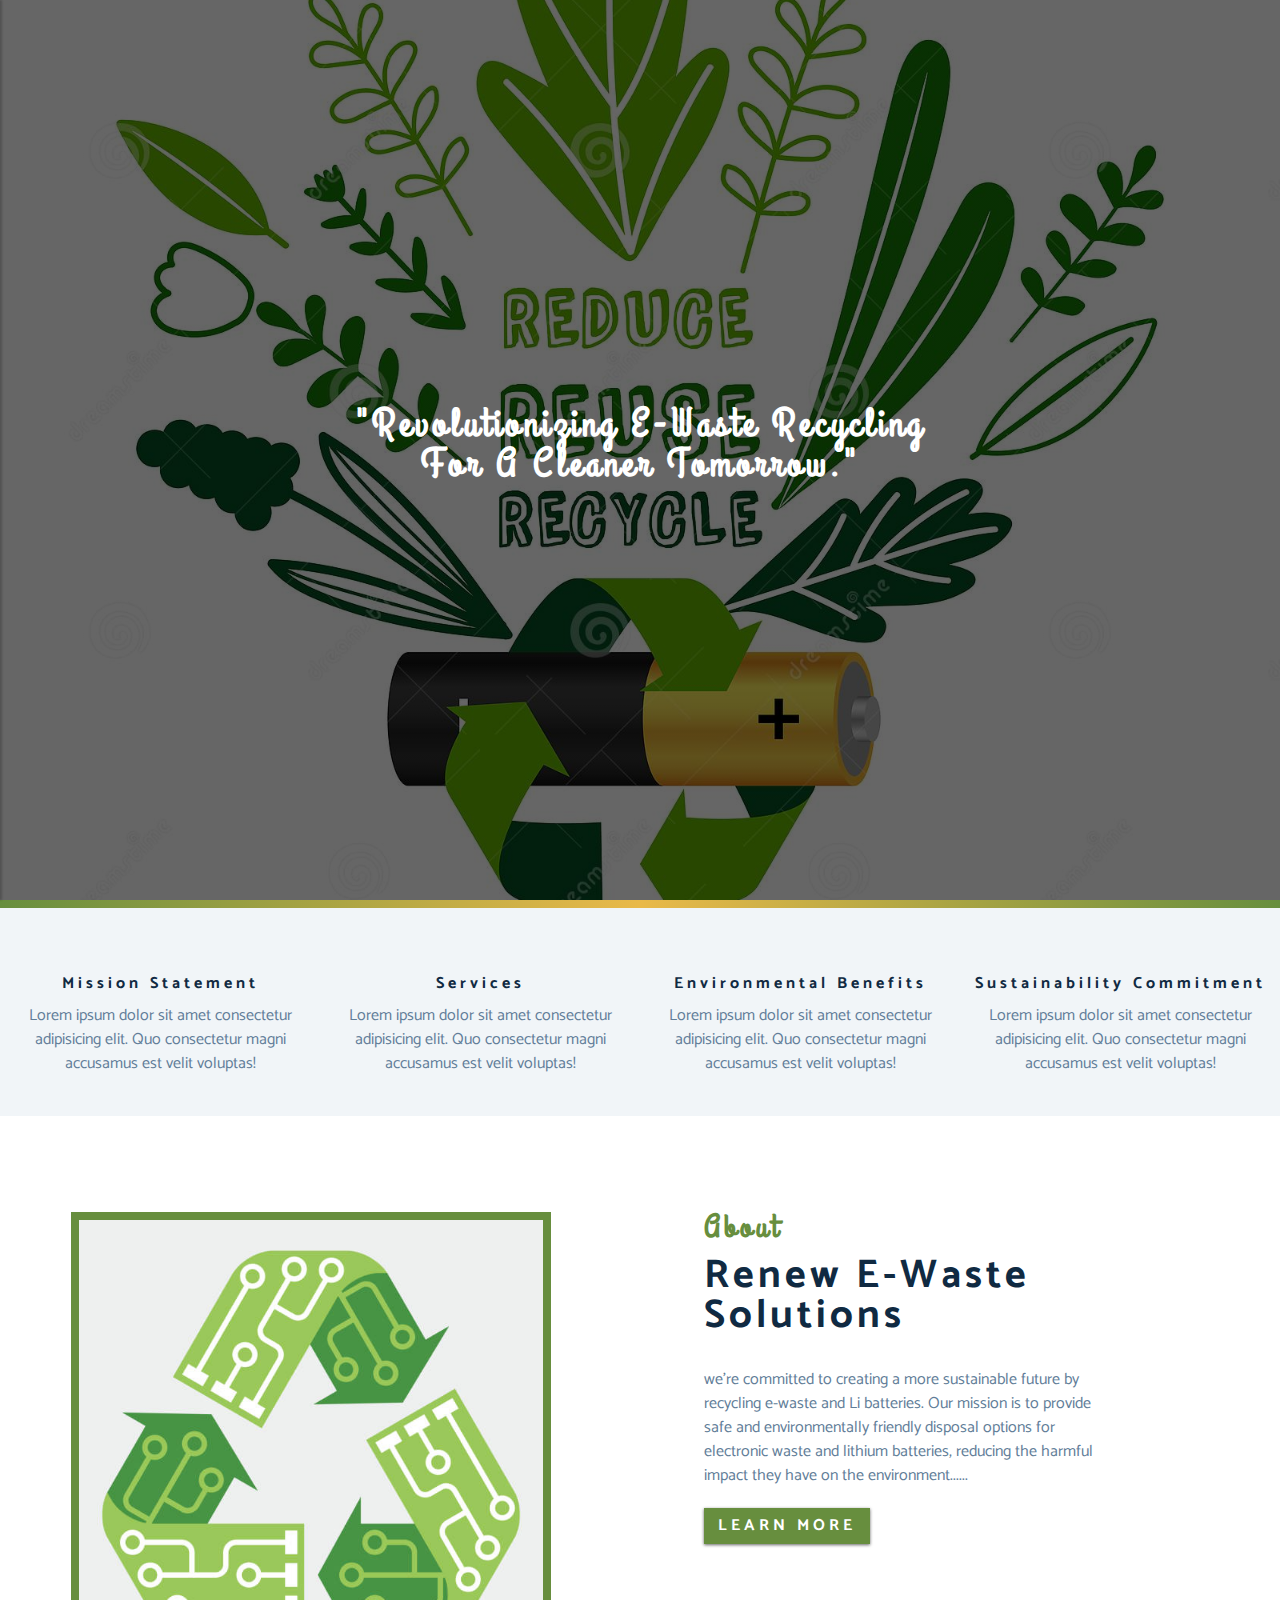
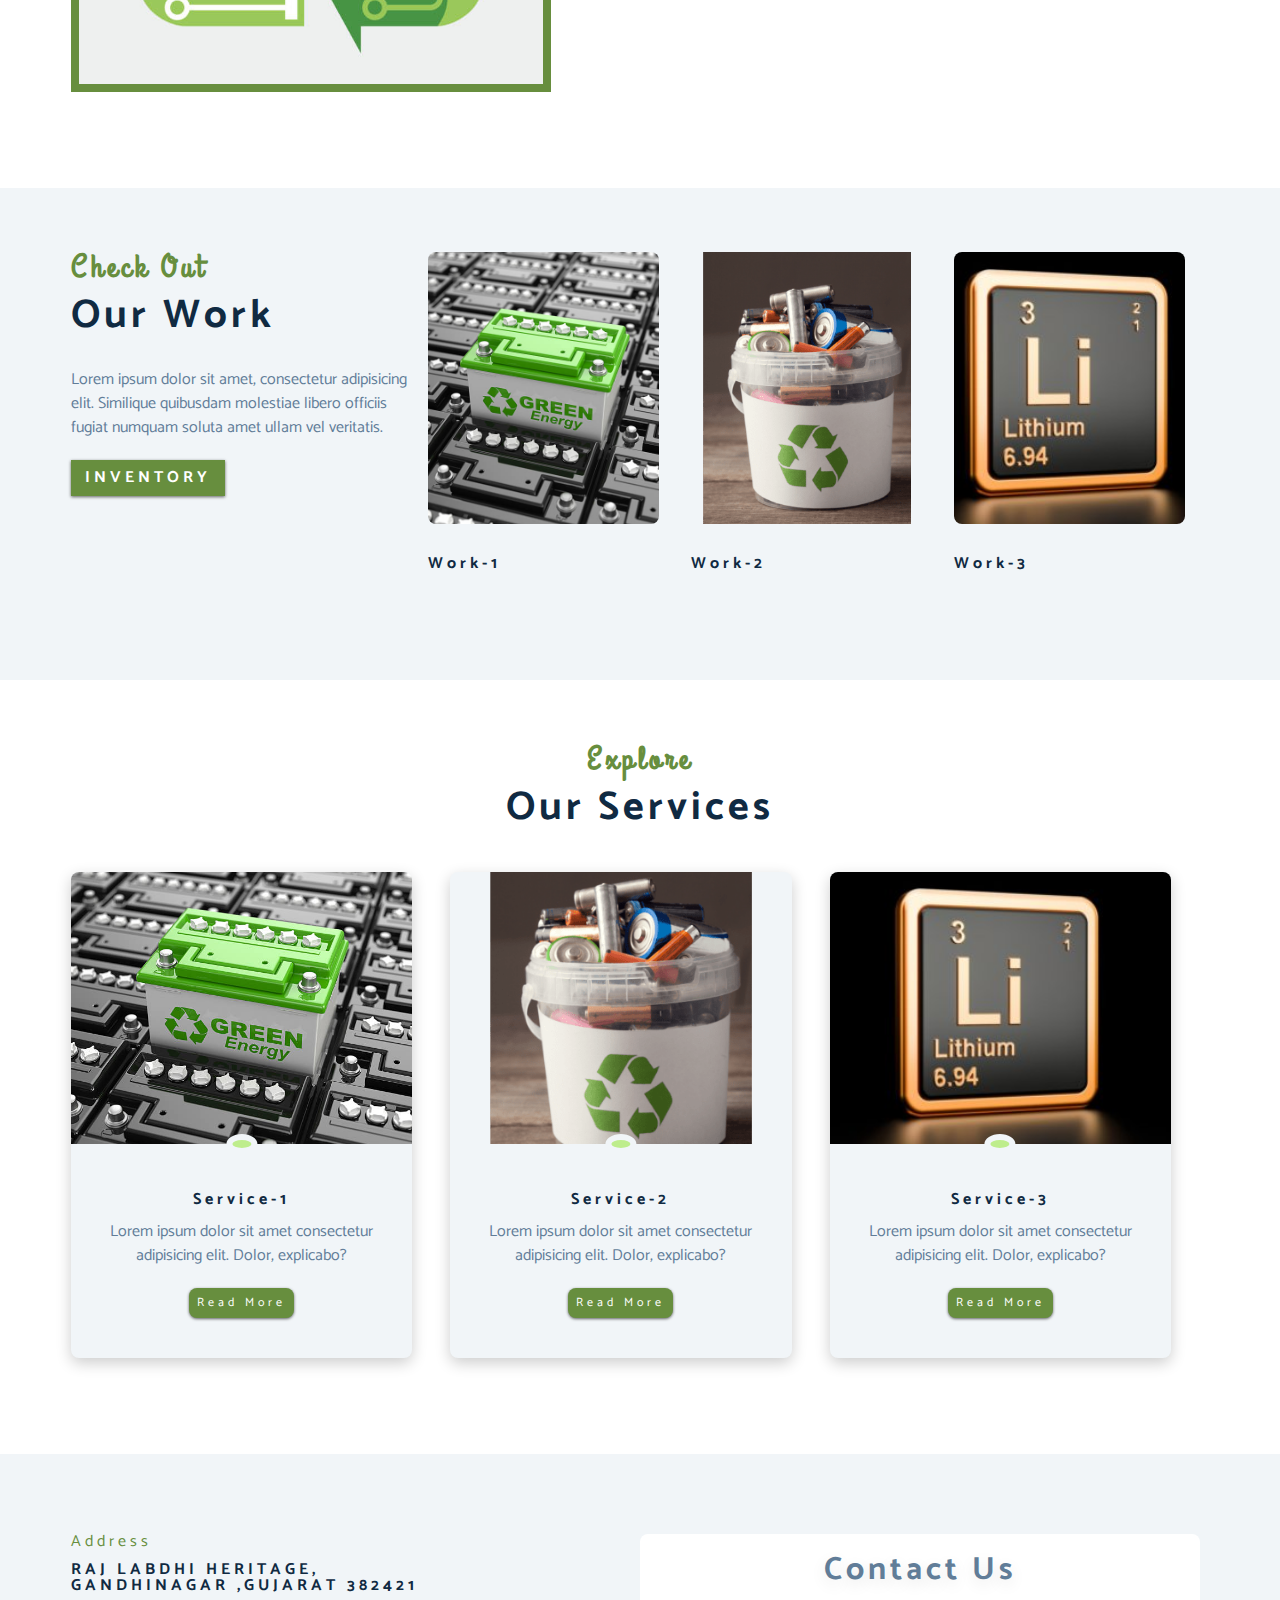
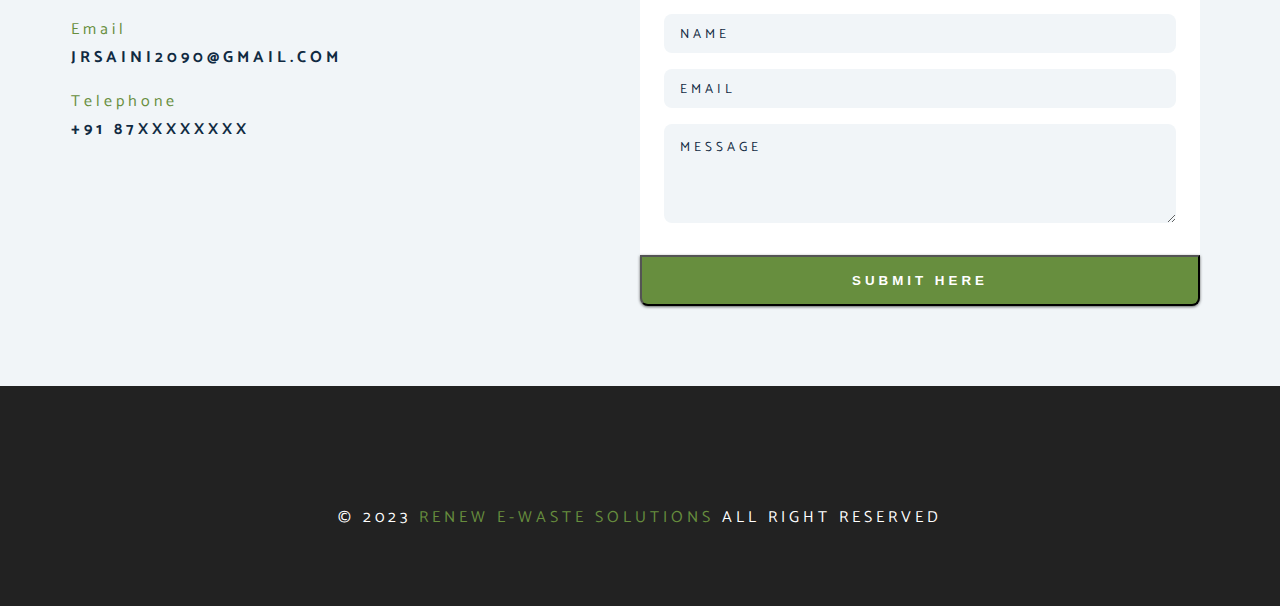
<file: index.html>
<!DOCTYPE html>
<html lang="en">
  <head>
    <meta charset="UTF-8" />
    <meta name="viewport" content="width=device-width, initial-scale=1.0" />
    <meta http-equiv="X-UA-Compatible" content="ie=edge" />
    <title></title>
    <!-- font-awesome -->
    <link rel="stylesheet" href="https://cdnjs.cloudflare.com/ajax/libs/font-awesome/6.4.0/css/all.min.css" integrity="sha512-iecdLmaskl7CVkqkXNQ/ZH/XLlvWZOJyj7Yy7tcenmpD1ypASozpmT/E0iPtmFIB46ZmdtAc9eNBvH0H/ZpiBw==" crossorigin="anonymous" referrerpolicy="no-referrer" />
    <!-- custom css -->
    <link rel="stylesheet" href="./css/styles.css" />
  </head>
  <body>
    <!-- NavBar -->
    <!-- Start of Nav Btn -->
    <span class="nav-btn" id="nav-btn">
      <i class="fa fa-bars"></i>
    </span>
    <!-- End of Nav-btn -->
    <nav id="navbar" class="navbar">
      <div class="navbar-header">
        <span class="nav-close" id="nav-close">
          <i class="fas fa-times"></i>
        </span>
      </div>
      <ul class="nav-items">
        <li><a href="index.html" class="nav-link">Home</a></li>
        <li><a href="skills.html" class="nav-link">Skills</a></li>
        <li><a href="about.html" class="nav-link">About</a></li>
        <li><a href="products.html" class="nav-link">Products</a></li>
      </ul>
    </nav>

    <!-- Start of Header -->
    <header class="header">
      <div class="banner">
        <h2>"Revolutionizing e-waste recycling for a cleaner tomorrow."</h2>
     
      </div>
    </header>
    <!-- End of Header -->

    <!-- Start of Content Divider -->
    <div class="content-divider"></div>
    <!-- End of Content Divider -->
    <script src="app.js"></script>

    <!-- Start of Skills -->
    <section class="skills clearfix">
      <!-- Skill-one start -->
      <article class="skill">
        <span class="skill-icon">
          <i class="fas fa-recycle"></i>
        </span>
        <h4 class="skill-title">Mission statement</h4>
        <p class="skill-text">Lorem ipsum dolor sit amet consectetur adipisicing elit. Quo consectetur magni accusamus est velit voluptas!</p>
      </article>
      <!-- skill-one end -->

      <!-- Skill-two start -->
      <article class="skill">
        <span class="skill-icon">
          <i class="fas fa-recycle"></i>
        </span>
        <h4 class="skill-title">Services</h4>
        <p class="skill-text">Lorem ipsum dolor sit amet consectetur adipisicing elit. Quo consectetur magni accusamus est velit voluptas!</p>
      </article>
      <!-- skill-two end -->

      <!-- Skill-three start -->
      <article class="skill">
        <span class="skill-icon">
          <i class="fas fa-recycle"></i>
        </span>
        <h4 class="skill-title">Environmental benefits</h4>
        <p class="skill-text">Lorem ipsum dolor sit amet consectetur adipisicing elit. Quo consectetur magni accusamus est velit voluptas!</p>
      </article>
      <!-- skill-three end -->

      <!-- Skill-four start -->
      <article class="skill">
        <span class="skill-icon">
          <i class="fas fa-recycle"></i>
        </span>
        <h4 class="skill-title">Sustainability commitment</h4>
        <p class="skill-text">Lorem ipsum dolor sit amet consectetur adipisicing elit. Quo consectetur magni accusamus est velit voluptas!</p>
      </article>
      <!-- skill-four end -->
    </section>
    <!-- End of section -->

    <!-- About Section Start -->
    <section class="about">
      <div class="section-center clearfix">
        <!-- About Image Start -->
        <article class="about-img">
          <div class="about-picture-container">
            <img src="./images/about.jpg" alt="About Background" class="about-picture">
          </div>
        </article>
        <!-- About Image End -->
        
        <!-- About Content Start -->
        <article class="about-info">
          <div class="section-title">
            <h3>About</h3>
            <h2>Renew E-Waste Solutions</h2>
          </div>
            <p class="about-text">we're committed to creating a more sustainable future by recycling e-waste and Li batteries. Our mission is to provide safe and environmentally friendly disposal options for electronic waste and lithium batteries, reducing the harmful impact they have on the environment......</p>
            <!-- <p class="about-text">We're proud to offer comprehensive recycling services that go beyond the basics of e-waste disposal. Our team of experts utilizes cutting-edge technology to ensure that all materials are processed safely and responsibly, minimizing the impact on the environment.</p> -->
            <a href="about.html" class="btn">Learn more</a>
        </article>
        <!-- About Content End -->
      </div>
    </section>
    <!-- About Section End -->

    <!-- Product Section Start -->
    <section class="products">
      <div class="section-center clearfix">
        <!-- product title start -->
          <article class="product-info">
            <div class="section-title">
              <h3>Check Out</h3>
              <h2>Our Work</h2>
            </div>
            <p class="product-text">
              Lorem ipsum dolor sit amet, consectetur adipisicing elit. Similique quibusdam molestiae libero officiis fugiat numquam soluta amet ullam vel veritatis.
            </p>
            <a href="products.html" class="btn">inventory</a>
          </article>
        <!-- product title end -->

        <!-- product image start -->
          <article class="product-inventory clearfix">
            <!-- Image 1 start -->
              <div class="product">
                <img src="./images/work1.jpg" alt="Product-1" class="product-img">
                <h4>Work-1</h4>
                <!-- <h4 class="price">$ 6.99</h4> -->
              </div>
            <!-- Image 1 end -->
            <!-- Image 2 start -->
              <div class="product">
                <img src="./images/work-2.png" alt="Product-1" class="product-img">
                <h4>Work-2</h4>
                <!-- <h4 class="price">$ 6.99</h4> -->
              </div>
            <!-- Image 2 end -->
            <!-- Image 3 start -->
              <div class="product">
                <img src="./images/work-3.jpg" alt="Product-1" class="product-img">
                <h4>Work-3</h4>
                <!-- <h4 class="price">$ 6.99</h4> -->
              </div>
            <!-- Image 3 end -->
          </article>
        <!-- product image end -->
      </div>
    </section>
    <!-- Product Section End -->


    <!-- Services section start -->
    <section class="services">
      <!-- Services info start -->
        <div class="section-title service-title">
          <h3>explore</h3>
          <h2>our services</h2>
        </div>
      <!-- Services info end -->
      
      <div class="section-center clearfix">
          <!-- Item 1 start -->
          <article class="service-card">
            <div class="services-img-container">
              <!-- service img -->
              <img src="./images/work1.jpg" alt="Item-1" class="services-img">
              <!-- service icon -->
              <span class="service-icon">
                <i class="fas fa-recycle fa-fw"></i>
              </span>
            </div>
            <!-- service info -->
            <div class="service-info">
              <h4>Service-1</h4>
              <p class="services-text">Lorem ipsum dolor sit amet consectetur adipisicing elit. Dolor, explicabo?</p>
              <a href="products.html" class="btn service-btn">Read more</a>
            </div>
            </article>
          <!-- Item 1 end -->

          <!-- Item 2 start -->
          <article class="service-card">
            <div class="services-img-container">
              <!-- service img -->
              <img src="./images/work-2.png" alt="Item-1" class="services-img">
              <!-- service icon -->
              <span class="service-icon">
                <i class="fas fa-recycle fa-fw"></i>
              </span>
            </div>
            <!-- service info -->
            <div class="service-info">
              <h4>Service-2</h4>
              <p class="services-text">Lorem ipsum dolor sit amet consectetur adipisicing elit. Dolor, explicabo?</p>
              <a href="products.html" class="btn service-btn">Read more</a>
            </div>
          </article>
          <!-- Item 2 end -->

          <!-- Item 3 start -->
          <article class="service-card">
            <!-- service img -->
            <div class="services-img-container">
              <img src="./images/work-3.jpg" alt="Item-1" class="services-img">
              <!-- service icon -->
              <span class="service-icon">
                <i class="fas fa-recycle fa-fw"></i>
              </span>
            </div>
            <!-- service info -->
            <div class="service-info">
              <h4>Service-3</h4>
              <p class="services-text">Lorem ipsum dolor sit amet consectetur adipisicing elit. Dolor, explicabo?</p>
              <a href="products.html" class="btn service-btn">Read more</a>
            </div>
          </article>
          <!-- Item 3 end -->
        </div>
    </section>
    <!-- Services section end -->

    <!-- Contact Form starts -->
    <section class="contact">
      <!-- Form info start -->
      <div class="section-center clearfix">
        <!-- Contact Info -->
        <article class="contact-info">
          <div class="contact-item">
            <h4 class="contact-title">
              <span class="contact-item">
                <i class="fas fa-location-arrow"></i>
              </span>
              address
            </h4>
            <h4 class="contact-text">
              Raj Labdhi Heritage, <br> Gandhinagar ,Gujarat 382421
            </h4>
          </div>
          
          <div class="contact-item">
            <h4 class="contact-title">
              <span class="contact-item">
                <i class="fas fa-envelope"></i>
              </span>
              Email
            </h4>
            <h4 class="contact-text email-text">
              jrsaini2090@gmail.com
            </h4>
          </div>
          
          <div class="contact-item">
            <h4 class="contact-title">
              <span class="contact-item">
                <i class="fas fa-phone"></i>
              </span>
              Telephone
            </h4>
            <h4 class="contact-text">
              +91 87xxxxxxxx
            </h4>
          </div>
        </article>
        <!-- Form info end -->
        
        <!-- Contact Form start-->
        <article class="contact-form">
          <h3>Contact Us</h3>
          <form>
            <div class="form-group">
              <input type="text" name="name" class="form-control" placeholder="NAME">
              <input type="email" name="email" class="form-control" placeholder="EMAIL">
              <textarea name="message" placeholder="message" class="form-control"  rows="5"></textarea>
            </div>
            <button type="submit" class="submit-btn btn" onclick="alert('Send Successfully')"> submit here</button>
          </form>
        </article>
      </div>
    </section>
    <!-- Contact Form End -->
    <!-- Footer Starts -->
    <footer class="footer">
      <div class="section-center">
        <!-- social icon -->
        <div class="social-icons">
          <a href="#" class="social-icon"><i class="fab fa-facebook"></i></a>
          <a href="#" class="social-icon"><i class="fab fa-twitter"></i></a>
          <a href="#" class="social-icon"><i class="fab fa-instagram"></i></a>
        </div>
        <!-- social icon ends -->

        <!-- Copyright tag -->
        <h4 class="footer-text"> &copy; <span>2023</span> <span class="company">Renew E-Waste Solutions</span> <span>all right reserved</span></h4>
      </div>
    </footer>
    <!-- Footer Ends -->
    <script src="app.js"></script>
  </body>
</html>
</file>
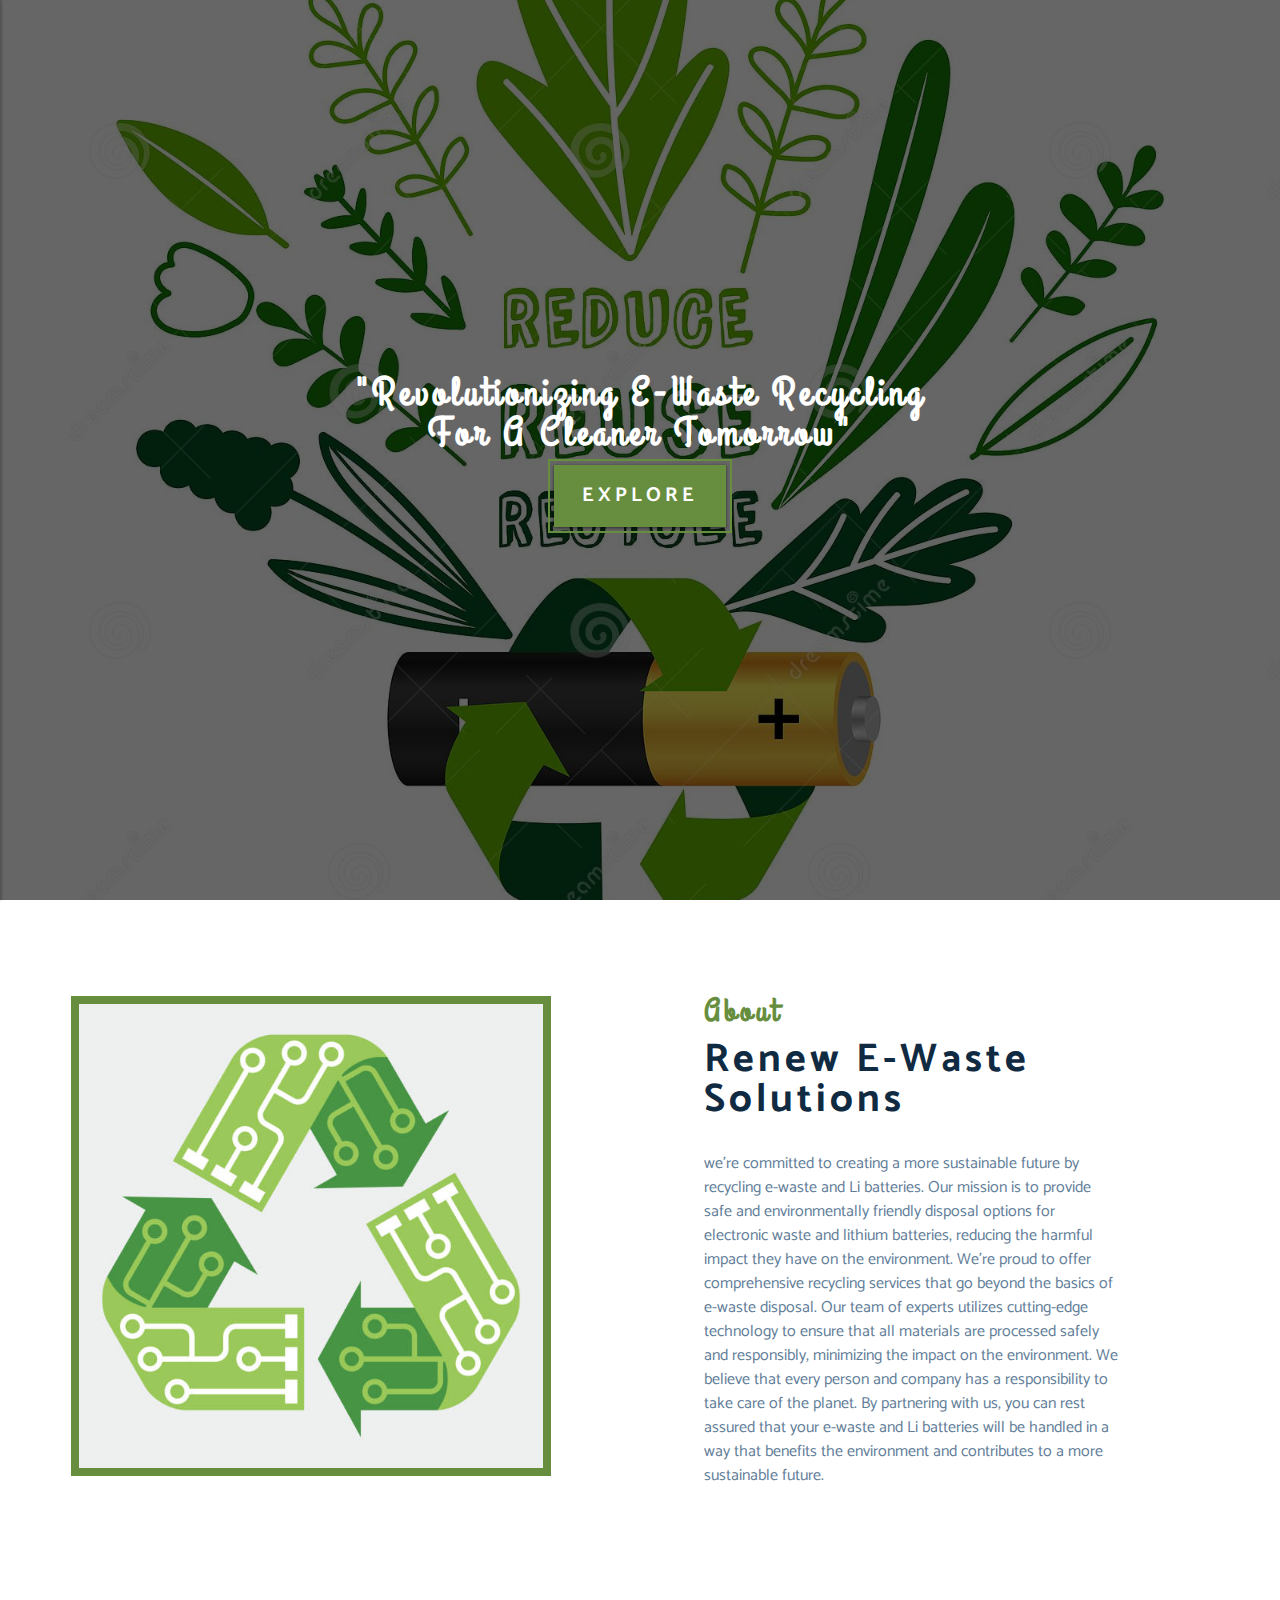
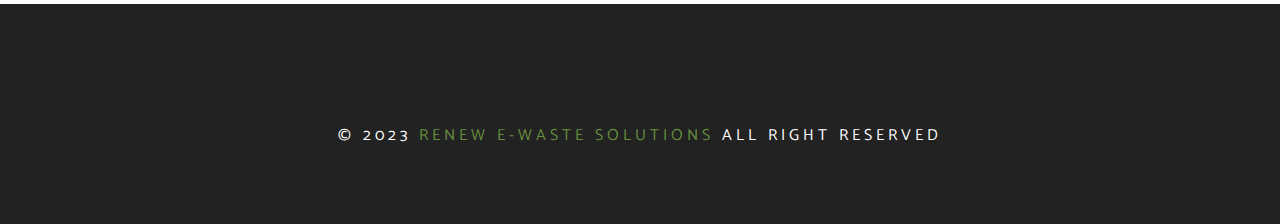
<file: about.html>
<!DOCTYPE html>
<html lang="en">
  <head>
    <meta charset="UTF-8" />
    <meta name="viewport" content="width=device-width, initial-scale=1.0" />
    <meta http-equiv="X-UA-Compatible" content="ie=edge" />
    <title>Renew E-Waste Solutions</title>
    <!-- font-awesome -->
    <link rel="stylesheet" href="https://cdnjs.cloudflare.com/ajax/libs/font-awesome/6.4.0/css/all.min.css" integrity="sha512-iecdLmaskl7CVkqkXNQ/ZH/XLlvWZOJyj7Yy7tcenmpD1ypASozpmT/E0iPtmFIB46ZmdtAc9eNBvH0H/ZpiBw==" crossorigin="anonymous" referrerpolicy="no-referrer" />
    <!-- custom css -->
    <link rel="stylesheet" href="./css/styles.css" />
  </head>
  <body>
    <!-- NavBar -->
    <!-- Start of Nav Btn -->
    <span class="nav-btn" id="nav-btn">
      <i class="fa fa-bars"></i>
    </span>
    <!-- End of Nav-btn -->
    <nav id="navbar" class="navbar">
      <div class="navbar-header">
        <span class="nav-close" id="nav-close">
          <i class="fas fa-times"></i>
        </span>
      </div>
      <ul class="nav-items">
        <li><a href="index.html" class="nav-link">Home</a></li>
        <li><a href="skills.html" class="nav-link">Skills</a></li>
        <li><a href="about.html" class="nav-link">About</a></li>
        <li><a href="products.html" class="nav-link">Products</a></li>
      </ul>
    </nav>

    <!-- Start of Header -->
    <header class="header">
      <div class="banner">
        <h2>"Revolutionizing e-waste recycling for a cleaner tomorrow"</h2>
       
        <a href="skills.html" class="btn banner-btn">Explore</a>
      </div>
    </header>
    <!-- End of Header -->

    <!-- About Section Start -->
    <section class="about">
      <div class="section-center clearfix">
        <!-- About Image Start -->
        <article class="about-img">
          <div class="about-picture-container">
            <img src="./images/about.jpg" alt="About Background" class="about-picture">
          </div>
        </article>
        <!-- About Image End -->
        
        <!-- About Content Start -->
        <article class="about-info">
          <div class="section-title">
            <h3>About</h3>
            <h2>Renew E-Waste Solutions</h2>
          </div>
            <p class="about-text"> we're committed to creating a more sustainable future by recycling e-waste and Li batteries. Our mission is to provide safe and environmentally friendly disposal options for electronic waste and lithium batteries, reducing the harmful impact they have on the environment.

              We're proud to offer comprehensive recycling services that go beyond the basics of e-waste disposal. Our team of experts utilizes cutting-edge technology to ensure that all materials are processed safely and responsibly, minimizing the impact on the environment.
              
              We believe that every person and company has a responsibility to take care of the planet. By partnering with us, you can rest assured that your e-waste and Li batteries will be handled in a way that benefits the environment and contributes to a more sustainable future.</p>
            <!-- <p class="about-text">Lorem ipsum dolor sit amet consectetur adipisicing elit. Perferendis, voluptatum consequuntur commodi odit numquam nisi.</p> -->
            <!-- <a href="about.html" class="btn">learn more</a> -->
        </article>
        <!-- About Content End -->
      </div>
    </section>
    <!-- About Section End -->

    
    <!-- Footer Starts -->
    <footer class="footer">
      <div class="section-center">
        <!-- social icon -->
        <div class="social-icons">
          <a href="#" class="social-icon"><i class="fab fa-facebook"></i></a>
          <a href="#" class="social-icon"><i class="fab fa-twitter"></i></a>
          <a href="#" class="social-icon"><i class="fab fa-instagram"></i></a>
        </div>
        <!-- social icon ends -->

        <!-- Copyright tag -->
        <h4 class="footer-text"> &copy; <span>2023</span> <span class="company">Renew E-Waste Solutions</span> <span>all right reserved</span></h4>
      </div>
    </footer>
    <!-- Footer Ends -->
    <script src="app.js"></script>
  </body>
</html>
</file>
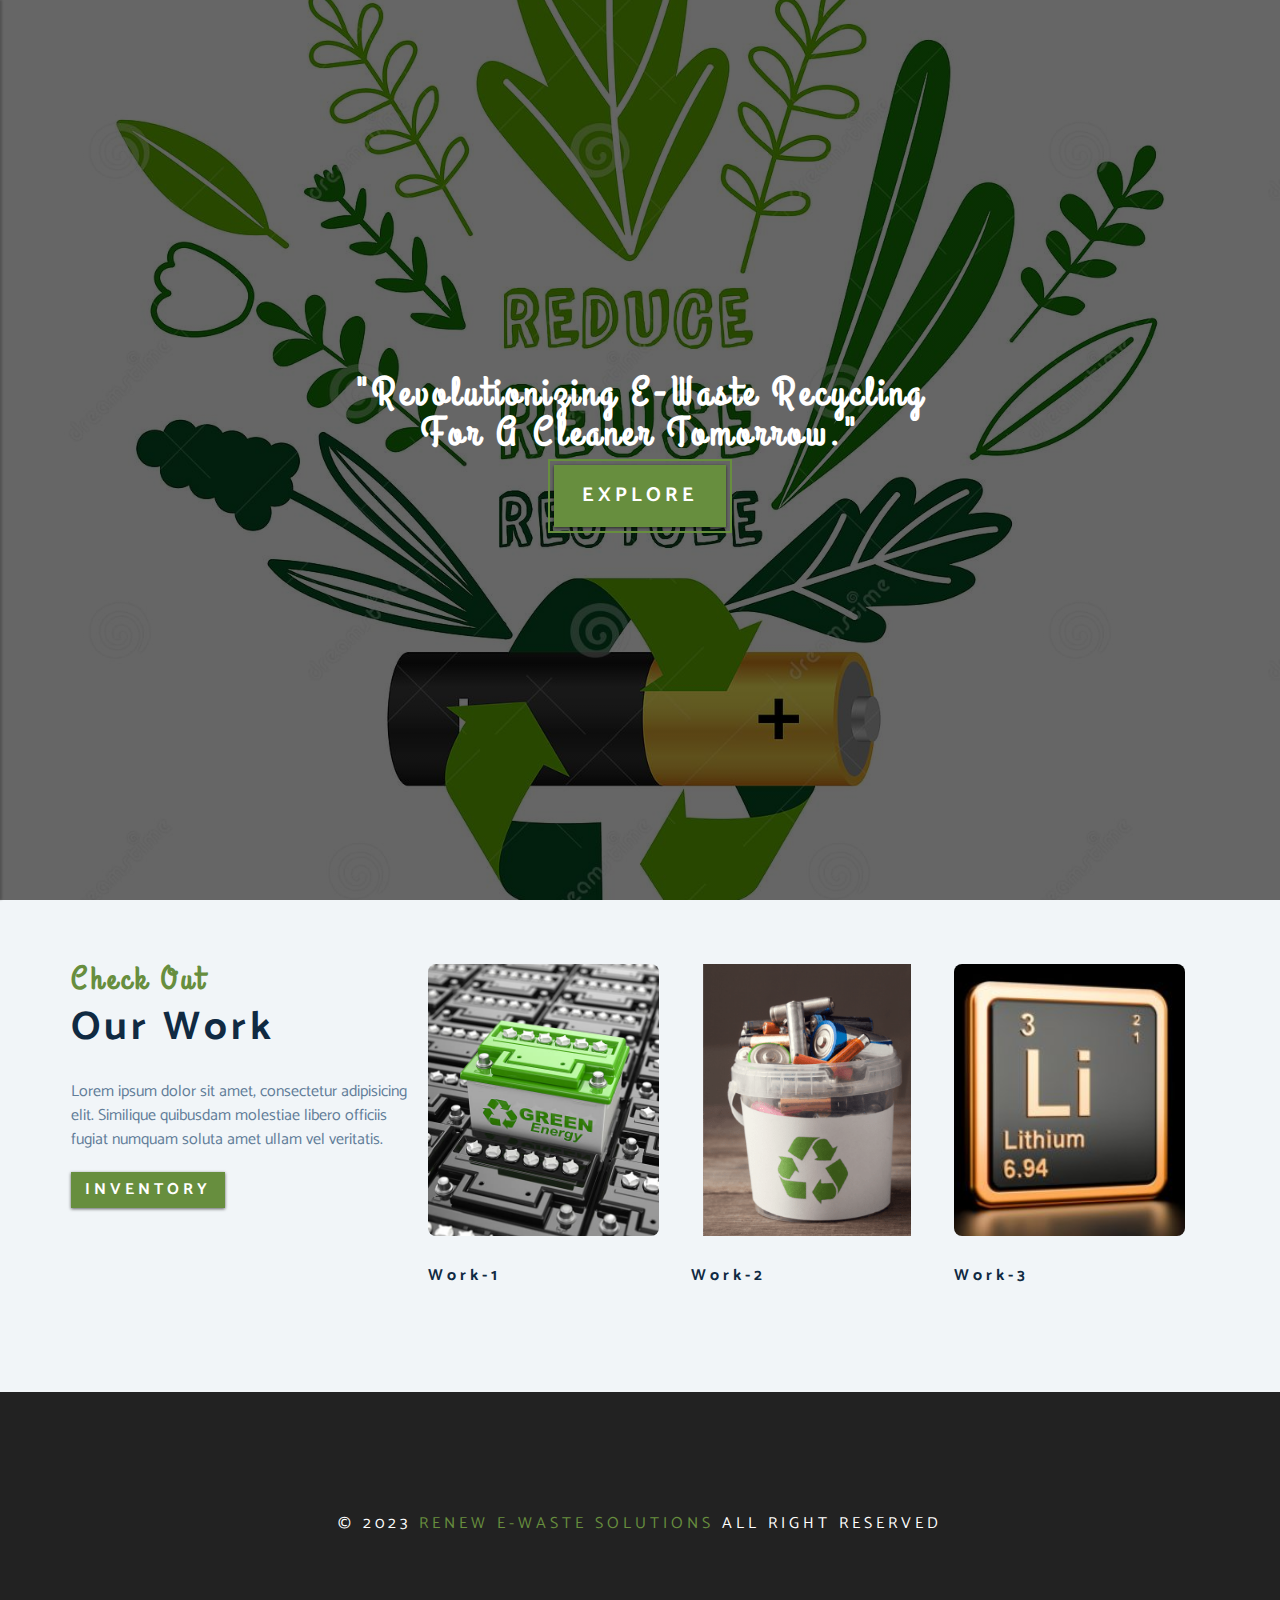
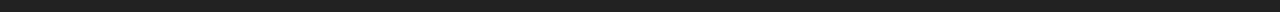
<file: products.html>
<!DOCTYPE html>
<html lang="en">
  <head>
    <meta charset="UTF-8" />
    <meta name="viewport" content="width=device-width, initial-scale=1.0" />
    <meta http-equiv="X-UA-Compatible" content="ie=edge" />
    <title>Renew E-Waste Solutions</title>
    <!-- font-awesome -->
    <link rel="stylesheet" href="https://cdnjs.cloudflare.com/ajax/libs/font-awesome/6.4.0/css/all.min.css" integrity="sha512-iecdLmaskl7CVkqkXNQ/ZH/XLlvWZOJyj7Yy7tcenmpD1ypASozpmT/E0iPtmFIB46ZmdtAc9eNBvH0H/ZpiBw==" crossorigin="anonymous" referrerpolicy="no-referrer" />
    <!-- custom css -->
    <link rel="stylesheet" href="./css/styles.css" />
  </head>
  <body>
    <!-- NavBar -->
    <!-- Start of Nav Btn -->
    <span class="nav-btn" id="nav-btn">
      <i class="fa fa-bars"></i>
    </span>
    <!-- End of Nav-btn -->
    <nav id="navbar" class="navbar">
      <div class="navbar-header">
        <span class="nav-close" id="nav-close">
          <i class="fas fa-times"></i>
        </span>
      </div>
      <ul class="nav-items">
        <li><a href="index.html" class="nav-link">Home</a></li>
        <li><a href="skills.html" class="nav-link">Skills</a></li>
        <li><a href="about.html" class="nav-link">About</a></li>
        <li><a href="products.html" class="nav-link">Products</a></li>
      </ul>
    </nav>

    <!-- Start of Header -->
    <header class="header">
      <div class="banner">
        <h2>"Revolutionizing e-waste recycling for a cleaner tomorrow."</h2>
       
        <a href="skills.html" class="btn banner-btn">Explore</a>
      </div>
    </header>
    <!-- End of Header -->

    <!-- Product Section Start -->
    <section class="products">
      <div class="section-center clearfix">
        <!-- product title start -->
          <article class="product-info">
            <div class="section-title">
              <h3>Check Out</h3>
              <h2>Our Work</h2>
            </div>
            <p class="product-text">
              Lorem ipsum dolor sit amet, consectetur adipisicing elit. Similique quibusdam molestiae libero officiis fugiat numquam soluta amet ullam vel veritatis.
            </p>
            <a href="products.html" class="btn">Inventory</a>
          </article>
        <!-- product title end -->

        <!-- product image start -->
          <article class="product-inventory clearfix">
            <!-- Image 1 start -->
              <div class="product">
                <img src="./images/work1.jpg" alt="Product-1" class="product-img">
                <h4>Work-1</h4>
                
              </div>
            <!-- Image 1 end -->
            <!-- Image 2 start -->
              <div class="product">
                <img src="./images/work-2.png" alt="Product-1" class="product-img">
                <h4>Work-2</h4>
                
              </div>
            <!-- Image 2 end -->
            <!-- Image 3 start -->
              <div class="product">
                <img src="./images/work-3.jpg" alt="Product-1" class="product-img">
                <h4>Work-3</h4>
                
              </div>
            <!-- Image 3 end -->
          </article>
        <!-- product image end -->
      </div>
    </section>
    <!-- Product Section End -->
    
    <!-- Footer Starts -->
    <footer class="footer">
      <div class="section-center">
        <!-- social icon -->
        <div class="social-icons">
          <a href="#" class="social-icon"><i class="fab fa-facebook"></i></a>
          <a href="#" class="social-icon"><i class="fab fa-twitter"></i></a>
          <a href="#" class="social-icon"><i class="fab fa-instagram"></i></a>
        </div>
        <!-- social icon ends -->

        <!-- Copyright tag -->
        <h4 class="footer-text"> &copy; <span>2023</span> <span class="company">Renew E-Waste Solutions</span> <span>all right reserved</span></h4>
      </div>
    </footer>
    <!-- Footer Ends -->
    <script src="app.js"></script>
  </body>
</html>
</file>
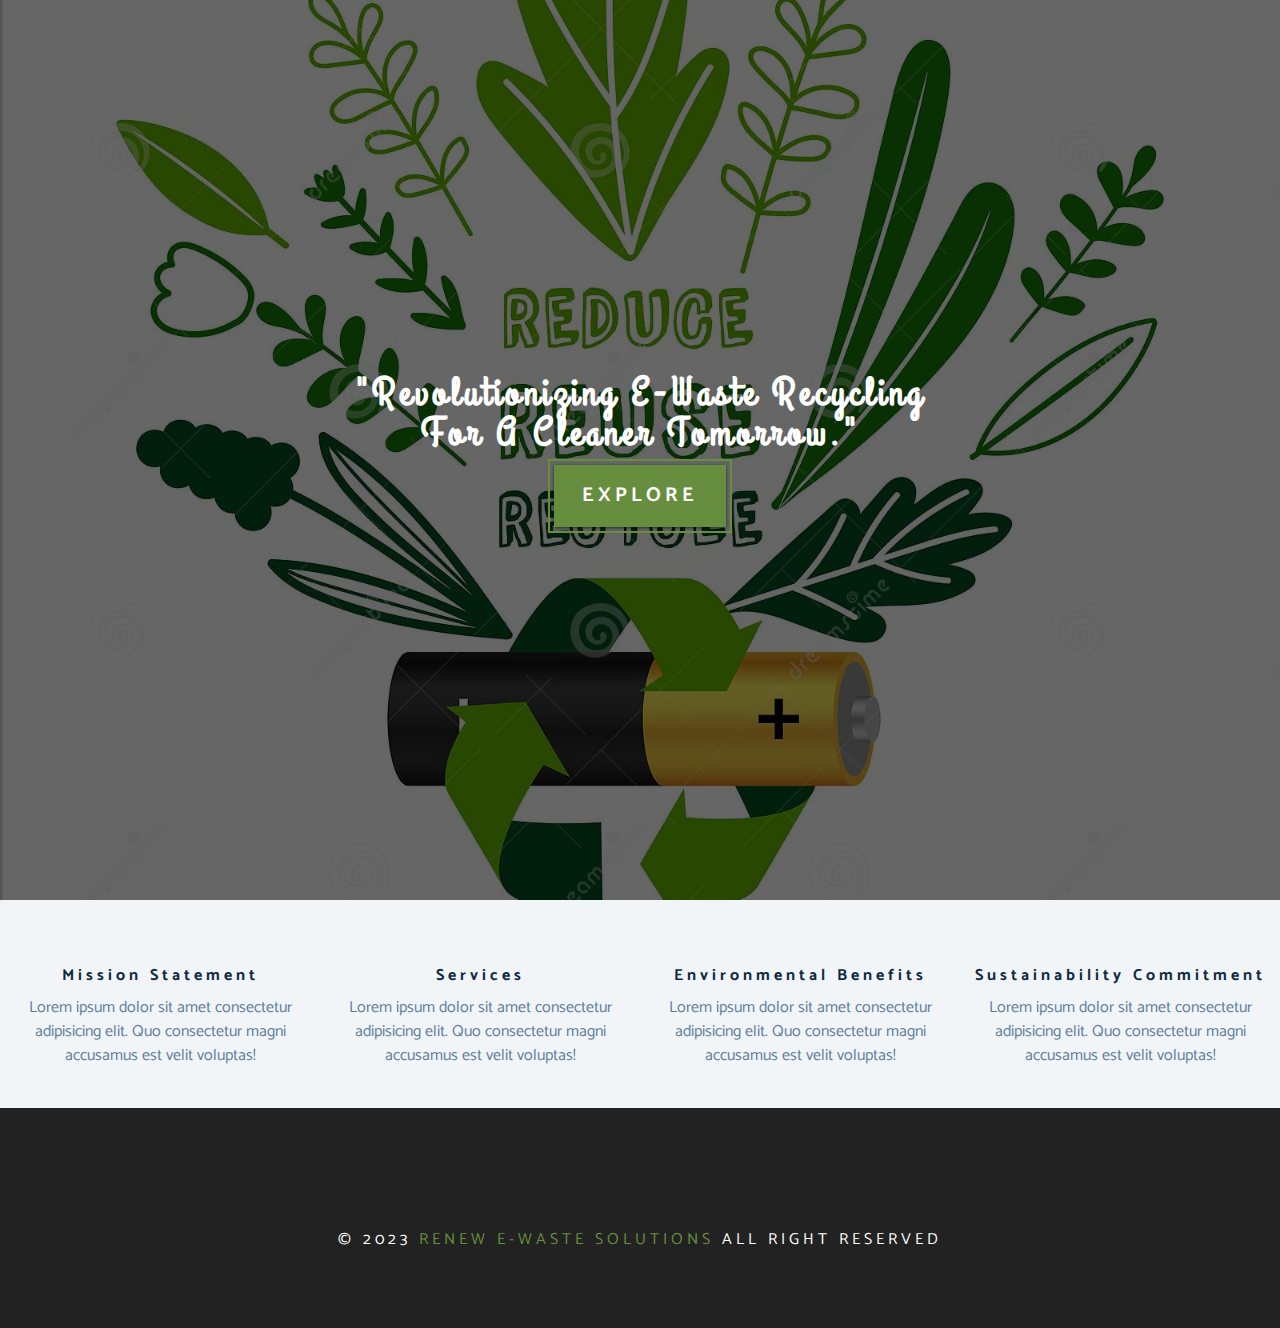
<file: skills.html>
<!DOCTYPE html>
<html lang="en">
  <head>
    <meta charset="UTF-8" />
    <meta name="viewport" content="width=device-width, initial-scale=1.0" />
    <meta http-equiv="X-UA-Compatible" content="ie=edge" />
    <title>Renew E-Waste Solutions</title>
    <!-- font-awesome -->
    <link rel="stylesheet" href="https://cdnjs.cloudflare.com/ajax/libs/font-awesome/6.4.0/css/all.min.css" integrity="sha512-iecdLmaskl7CVkqkXNQ/ZH/XLlvWZOJyj7Yy7tcenmpD1ypASozpmT/E0iPtmFIB46ZmdtAc9eNBvH0H/ZpiBw==" crossorigin="anonymous" referrerpolicy="no-referrer" />
    <!-- custom css -->
    <link rel="stylesheet" href="./css/styles.css" />
  </head>
  <body>
    <!-- NavBar -->
    <!-- Start of Nav Btn -->
    <span class="nav-btn" id="nav-btn">
      <i class="fa fa-bars"></i>
    </span>
    <!-- End of Nav-btn -->
    <nav id="navbar" class="navbar">
      <div class="navbar-header">
        <span class="nav-close" id="nav-close">
          <i class="fas fa-times"></i>
        </span>
      </div>
      <ul class="nav-items">
        <li><a href="index.html" class="nav-link">Home</a></li>
        <li><a href="skills.html" class="nav-link">Skills</a></li>
        <li><a href="about.html" class="nav-link">About</a></li>
        <li><a href="products.html" class="nav-link">Products</a></li>
      </ul>
    </nav>

    <!-- Start of Header -->
    <header class="header">
      <div class="banner">
        <h2>"Revolutionizing e-waste recycling for a cleaner tomorrow."</h2>
    
        <a href="skills.html" class="btn banner-btn">Explore</a>
      </div>
    </header>
    <!-- End of Header -->

    <!-- Start of Skills -->
    <section class="skills clearfix">
      <!-- Skill-one start -->
      <article class="skill">
        <span class="skill-icon">
          <i class="fas fa-recycle"></i>
        </span>
        <h4 class="skill-title">Mission statement</h4>
        <p class="skill-text">Lorem ipsum dolor sit amet consectetur adipisicing elit. Quo consectetur magni accusamus est velit voluptas!</p>
      </article>
      <!-- skill-one end -->

      <!-- Skill-two start -->
      <article class="skill">
        <span class="skill-icon">
          <i class="fas fa-recycle"></i>
        </span>
        <h4 class="skill-title">Services</h4>
        <p class="skill-text">Lorem ipsum dolor sit amet consectetur adipisicing elit. Quo consectetur magni accusamus est velit voluptas!</p>
      </article>
      <!-- skill-two end -->

      <!-- Skill-three start -->
      <article class="skill">
        <span class="skill-icon">
          <i class="fas fa-recycle"></i>
        </span>
        <h4 class="skill-title">Environmental benefits</h4>
        <p class="skill-text">Lorem ipsum dolor sit amet consectetur adipisicing elit. Quo consectetur magni accusamus est velit voluptas!</p>
      </article>
      <!-- skill-three end -->

      <!-- Skill-four start -->
      <article class="skill">
        <span class="skill-icon">
          <i class="fas fa-recycle"></i>
        </span>
        <h4 class="skill-title">Sustainability commitment</h4>
        <p class="skill-text">Lorem ipsum dolor sit amet consectetur adipisicing elit. Quo consectetur magni accusamus est velit voluptas!</p>
      </article>
      <!-- skill-four end -->
    </section>
    <!-- End of skills section -->
    
    <!-- Footer Starts -->
    <footer class="footer">
      <div class="section-center">
        <!-- social icon -->
        <div class="social-icons">
          <a href="#" class="social-icon"><i class="fab fa-facebook"></i></a>
          <a href="#" class="social-icon"><i class="fab fa-twitter"></i></a>
          <a href="#" class="social-icon"><i class="fab fa-instagram"></i></a>
        </div>
        <!-- social icon ends -->

        <!-- Copyright tag -->
        <h4 class="footer-text"> &copy; <span>2023</span> <span class="company">Renew E-Waste Solutions</span> <span>all right reserved</span></h4>
      </div>
    </footer>
    <!-- Footer Ends -->
    <script src="app.js"></script>
  </body>
</html>
</file>
<file: css/styles.css>
/* 
=============
Fonts
=============
*/
@import url("https://fonts.googleapis.com/css?family=Catamaran:400,700|Grand+Hotel");



/* 
=============
Variables
=============
 */
:root{
  --clr-primary:#678e3e;
  --clr-primary-light: #beed8c;
  --clr-grey-1: #102a42;
  --clr-grey-5: #617d98;
  --clr-grey-10: #f1f5f8;
  --clr-white: #fff;
  --ff-primary: "Catamaran",sans-serif;
  --ff-secondary: "Grand Hotel", cursive;
  --transition: all 0.3s linear;
  --spacing: 0.25rem;
  --radius: 0.5rem;
}

*{
  margin: 0;
  padding: 0;
  box-sizing: border-box;
}

body{
  font-family: var(--ff-primary);
  background: var(--clr-white);
  color: var(--clr-grey-1);
  line-height: 1.5;
  font-size: 0.875rem;
  transition: var(--transition);
  font-size: 1rem;
  border: none;
}

a{
  text-decoration: none;
}

img{
  width: 100%;
  display: block;
}

h1,h2,h3,h4{
  letter-spacing: var(--spacing);
  text-transform: capitalize;
  line-height: 1.25;
  margin-bottom: 0.75rem;
}

h1{
font-size: 3rem;
}

h2{
font-size: 2rem;
}

h3{
font-size: 1.5rem;
}

h4{
font-size: 0.875rem;
}

p{
  margin-bottom: 1.25rem;
}

@media screen and (min-width:800px) {
  h1{
    font-size: 4rem;
    }
    
    h2{
    font-size: 2.5rem;
    }
    
    h3{
    font-size: 2rem;
    }
    
    h4{
    font-size: 1rem;
    }
    body{
      font-size: 1rem;
    }
    h1,h2,h3,h4{
      line-height: 1;
    }
}

/* more global css */
.btn{
  color: var(--clr-white);
  background: var(--clr-primary);
  text-transform: uppercase;
  padding: 0.375rem 0.875rem;
  letter-spacing: var(--spacing);
  display: inline-block;
  font-weight: 700;
  cursor: pointer;
  box-shadow: 0 1px 3px rgba(0,0,0,0.6);
  font-size: 0.875;
}

.btn:hover{
  background: var(--clr-primary-light);
  color: var(--clr-primary);
}

.clearfix::after, .clearfix::before{
  content:"";
  clear:both;
  display: table;
}

.section-title h3{
  color: var(--clr-primary);
  font-family: var(--ff-secondary);
}

.section-title{
  margin-bottom: 2rem;
}

.section-center{
  padding: 4rem 0;
  width: 85vw;
  margin: 0 auto;
  max-width: 1170px;
}
@media screen and (min-width:992px) {
  .section-center{
    width: 95vw;
    padding: 4rem 1rem;
  }
}

/* 
=============
Animation
=============
 */

@keyframes bounce {
  0%{
    transform: scale(1);
  }
  50%{
    transform: scale(2);
  }
  100%{
    transform: scale(1);
  }
}

@keyframes zoom-in-zoom-out {
  0%{
    transform: scale(1.5);
    opacity: 0;
  }
  50%{
    transform: scale(2);
    opacity: 0.5;
  }
  100%{
    transform: scale(1);
    opacity: 1;
  }
}

@keyframes slideFromRight {
  0%{
    transform: translateX(1000px);
    opacity: 0;
  }
  50%{
    transform: translateX(-200px);
    opacity: 0.5;
  }
  75%{
    transform: translateX(50px);
    opacity: 0.75;
  }
  100%{
    transform: translateX(0px);
    opacity: 1;
  }
}

@keyframes slideFromLeft {
  0%{
    transform: translateX(-1000px);
    opacity: 0;
  }
  50%{
    transform: translateX(200px);
    opacity: 0.5;
  }
  75%{
    transform: translateX(-50px);
    opacity: 0.75;
  }
  100%{
    transform: translateX(0px);
    opacity: 1;
  }
}

/* 
=============
Nav Button
=============
 */
.nav-btn{
  position: fixed;
  top: 5%;
  left: 5%;
  font-size: 2.5rem;
  color: var(--clr-primary);
  z-index: 1;
  cursor: pointer;
  /* animation */
  animation: bounce 2s ease infinite;
}

/* 
=============
Nav Bar
=============
 */

.navbar{
  position: fixed;
  z-index: 2;
  left: 0;
  right: 0;
  top: 0;
  bottom: 0;
  /* width: 100%;
  height: 100%; */
  background-color: var(--clr-grey-10);
  box-shadow: 2px 0 2px rgba(0,0,0,0.2);
  /* hide navbar */
  transform: translateX(-100%);
  transition: var(--transition);
}

.showNav{
  transform: translate(0);
}

.navbar-header{
  text-align: right;
  padding-right: 1rem;
}

.nav-close{
  color: rgba(255, 0, 0, 0.5);
  font-size: 2.5rem;
  cursor: pointer;
  transition: var(--transition);
}

.nav-close:hover{
  color: brown;
  opacity: 0.75;
}

.nav-items{
  list-style-type:none ;
}

.nav-link{
  display: block;
  color: var(--clr-grey-5);
  text-transform: uppercase;
  font-size: 1.5rem;
  letter-spacing: var(--spacing);
  transition: var(--transition);
  padding: 0.25rem 1rem;
}

.nav-link:hover{
  background-color: var(--clr-primary-light);
  border-left: 0.25rem solid var(--clr-primary);
  color: var(--clr-primary);
  padding-left: 1.5rem;
}

@media screen and (min-width:768px) {
  .navbar{
    width: 30vw;
    max-width: 20rem;
  }
}
/* 
=============
Header
=============
 */

.header{
  background: linear-gradient(rgba(0,0,0,0.6),rgba(0,0,0,0.6)), url("../images/MainImg.jpg") center/cover no-repeat fixed;
  min-height: 100vh;
  position: relative;
  /* animation */
}

.banner{
  text-align: center;
  position: absolute;
  top: 50%;
  left: 50%;
  transform: translate(-50%,-50%);
  /* animation */
}

.banner h1{
  color: var(--clr-white);
  text-transform: uppercase;
  margin-top: 1.25rem;
  margin-bottom: 2rem;
  /* animation */
  animation: slideFromLeft 5s ease-in-out 1;
}

.banner h2{
  color: white;
  text-transform: capitalize;
  font-family: var(--ff-secondary);
  letter-spacing: var(--spacing);
  /* animation */
  animation: slideFromRight 5s ease-in-out 1;
}

.banner .banner-btn{
  outline: 0.125rem solid var(--clr-primary);
  outline-offset: 0.25rem;
  font-size: 1.25rem;
  padding: 1rem 1.75rem;
  /* animation */
  animation: zoom-in-zoom-out 5s linear 1;
}
/* content-divider */
.content-divider{
  height: 0.5rem;
  background: linear-gradient(to right, var(--clr-primary),#e9b949,var(--clr-primary));
}

/* 
=============
Skills
=============
 */

.skills{
  background-color: var(--clr-grey-10);
}

.skill{
  padding: 2.5rem 0;
  text-align: center;
  transition: var(--transition);
}

.skill-icon{
  font-size: 2.5rem;
  margin-bottom: 1.25rem;
  color: var(--clr-primary);
  display: inline-block;
  transition: var(--transition);
}

.skill-text{
  color: var(--clr-grey-5);
  max-width: 17rem;
  margin: 0 auto;
}

.skill:hover{
  background-color: var(--clr-white);
  box-shadow: 0 2px --clr-primary;
  border-bottom: 2px solid var(--clr-primary);
  transition: var(--transition);
}

.skill:hover .skill-icon{
  transform: translateY(-0.5rem);
}

@media screen and (min-width:576px) {
  .skill{
    float: left;
    width: 50%;
  }
}

@media screen and (min-width:1200px) {
  .skill{
    width: 25%;
  }
}

/* 
=============
About 
=============
 */
.about-img, .about-info{
  padding: 2rem 0;
}
.about-picture-container {
  background: var(--clr-primary);
  border: 0.5rem solid var(--clr-primary);
  max-width: 30rem;
  overflow: hidden;
} 

.about-picture{
  transition: var(--transition);
}

.about-picture-container:hover .about-picture{
  opacity: 0.5;
  transform: scale(1.2);
}

.about-text{
  max-width: 26rem;
  color: var(--clr-grey-5);
}

@media screen and (min-width:992px){
  .about-img, .about-info{
    float:left;
    width: 50%;
  }
  .about-info{
    padding-left: 4rem;
  }
}

/* 
=============
Products
=============
 */

 .products{
  background-color: var(--clr-grey-10);
 }

.product-inventory, .product-info{
  padding-bottom: 2rem;
}

.product-text{
  color: var(--clr-grey-5);
  max-width: 26rem;
}
/* .product-info{
  padding-right: 2rem;
} */

.product{
  padding-bottom: 2rem;
}

.product-img{
  border-radius: var(--radius);
  margin-bottom: 2rem;
  height: 17rem;
  object-fit: cover;
}

.product .price{
  color: var(--clr-primary);
}

@media screen and (min-width:768px) {
  .product{
    float: left;
    width: 50%;
    padding-right: 2rem;
  }
}

@media screen and (min-width:992px) {
  .product{
    float: left;
    width: 33%;
  }
}

@media screen and (min-width:1200px) {
  .product-info{
    float: left;
    width: 30%;
  }
  .product-inventory{
    float: left;
    width: 70%;
  }

  .product{
    margin-bottom: 0;
    padding:0 1rem ;
  }
}


/* 
=============
Servies
=============
 */
.service-title{
  text-align: center;
  margin-top: 4rem;
  margin-bottom: -4rem;
}
.service-card{
  background-color: var(--clr-grey-10);
  margin: 2rem 0;
  border-radius: var(--radius);
  box-shadow: 0 5px 15px rgba(0,0,0,0.2);
  transition: var(--transition);
}

.service-card:hover{
  transform: scale(1.05);
  box-shadow: 0 5px 15px rgba(0,0,0,0.5);
}

.services-img{
  height: 17rem;
  object-fit: cover;
  border-top-right-radius: var(--radius);
  border-top-left-radius: var(--radius);
}

.service-info{
  text-align: center;
  padding: 3rem 1rem 2.5rem 1rem;
}

.services-text{
  color: var(--clr-grey-5);
  max-width: 20rem;
  margin: 0 auto;
}

.service-btn{
  border-radius: var(--radius);
  font-size: 0.75rem;
  text-transform: capitalize;
  padding: 0.375rem 0.5rem;
  font-weight: 400;
  margin-top: 1.25rem;
}

@media screen and (min-width:768px) {
  .service-card{
    float: left;
    width: 45%;
    margin-right: 5%;
  }
}

@media screen and (min-width:992px) {
  .service-card{
    float: left;
    width: 30%;
    margin-right: 3.33%;
  }
}

.services-img-container{
  position: relative;
}

.service-icon{
  position: absolute;
  color: var(--clr-primary);
  left: 50%;
  bottom: 0;
  font-size: 2rem;
  transform: translate(-50% ,50%);
  background-color: var(--clr-primary-light);
  padding: 0.25rem 0.6rem;
  border-radius: 50%;
  outline: 0.25rem;
  border: 0.375rem solid var(--clr-grey-10);
}

/* 
=============
Servies
=============
 */

.contact{
  background-color: var(--clr-grey-10);
}

.contact-form,.contact-info{
  margin: 1rem 0;
}

.contact-item{
  margin-bottom: 1.75rem ;
}
.contact-title{
  color: var(--clr-primary);
  font-weight: 400;
}

.contact-text{
  text-transform: uppercase;
}

.contact-form{
  background-color: var(--clr-white);
  border-radius: var(--radius);
  text-align: center;
  text-shadow: 0 5px 15px rgba(0,0,0,0.1);
  transition: var(--transition);
  max-width: 35rem;
}

.contact-form:hover{
  text-shadow: 0 5px 15px rgba(0,0,0,0.3);
}

.contact-form h3{
  color: var(--clr-grey-5);
  padding-top: 1.25rem;
}

.form-group{
  padding: 1rem 1.5rem;
}
.form-control{
  display: block;
  background-color: var(--clr-grey-10);
  width: 100%;
  padding: 0.75rem 1rem;
  margin-bottom: 1rem;
  border: none;
  border-radius: var(--radius);
  text-transform: uppercase;
}

.form-control::placeholder{
  font-family: var(--ff-primary);
  text-transform: uppercase;
  color: var(--clr-grey-1);
  letter-spacing: var(--spacing);
}

.submit-btn{
  display: block;
  width: 100%;
  padding: 1rem;
  border-bottom-right-radius: var(--radius);
  border-bottom-left-radius: var(--radius);
}

@media screen and (min-width:992px) {
  .contact-form,.contact-info{
    float: left;
    width: 50%;
  }
}

/* 
=============
Footer
=============
 */

.footer{
  background-color:#222;
  text-align: center;
  padding: 0.25rem;
} 

.social-icon{
  color: var(--clr-white);
  font-size: 1.5rem;
  margin-right: 1rem;
  transition: var(--transition);
}

.social-icon:hover{
  color: var(--clr-primary);
}

.footer-text{
  margin-top: 1.25rem;
  color: var(--clr-white);
  text-transform: uppercase;
  font-weight: 400;
}

.company{
  color: var(--clr-primary);
}
</file>
